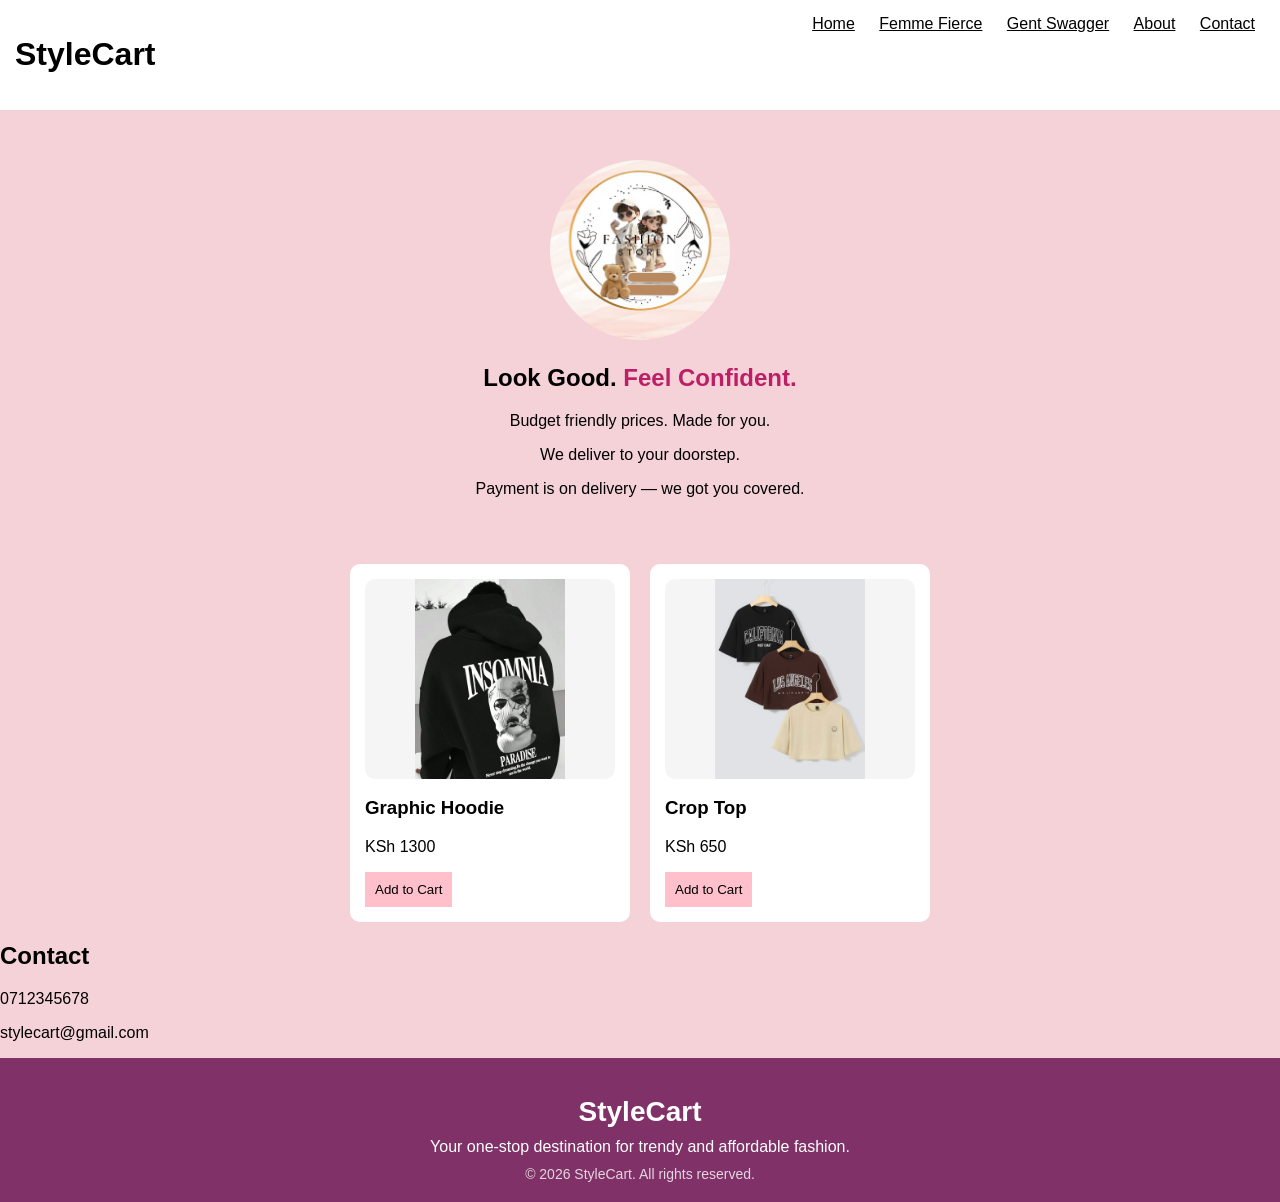
<file: index.html>
<!doctype html>
<html lang="en">
  <head>
    <meta charset="UTF-8" />
    <meta name="viewport" content="width=device-width, initial-scale=1.0" />

    <title>StyleCart</title>

    <!-- External CSS file -->
    <link rel="stylesheet" href="styles.css" />
  </head>

  <body>
    <!-- HEADER / NAVBAR -->
    <header>
      <h1>StyleCart</h1>

      <nav>
        <a href="index.html">Home</a>
        <a href="femme.html">Femme Fierce</a>
        <a href="gent.html">Gent Swagger</a>
        <a href="about.html">About</a>
        <a href="contact.html">Contact</a>
      </nav>
    </header>

    <main>
      <!-- HERO SECTION -->
      <section class="hero">
        <!-- Profile image -->
        <div class="hero-image">
          <img src="profile.jpg" alt="Profile image" />
        </div>

        <!-- Hero text -->
        <div class="hero-text">
          <h2>Look Good. <span>Feel Confident.</span></h2>
          <p>Budget friendly prices. Made for you.</p>
          <p>We deliver to your doorstep.</p>
          <p>Payment is on delivery — we got you covered.</p>
        </div>
      </section>

      <!-- PRODUCTS SECTION -->
      <section class="products" id="products">
        <div class="card">
          <img src="Graphic Hoodie.jpg" alt="Graphic Hoodie" />
          <h3>Graphic Hoodie</h3>
          <p>KSh 1300</p>
          <button onclick="addToCart('Graphic Hoodie', 1300)">
            Add to Cart
          </button>
        </div>

        <div class="card">
          <img src="crops.jpg" alt="Crop Top" />
          <h3>Crop Top</h3>
          <p>KSh 650</p>
          <button onclick="addToCart('Crop Top', 650)">Add to Cart</button>
        </div>
      </section>

      <!-- CONTACT SECTION -->
      <section class="contact">
        <h2>Contact</h2>
        <p>0712345678</p>
        <p>stylecart@gmail.com</p>
      </section>

      <!-- CART PANEL -->
      <div class="cart" id="cart">
        <h2>Your Cart</h2>

        <!-- Items will be added dynamically -->
        <div id="cartItems"></div>

        <!-- Total price -->
        <p id="total"></p>

        <!-- Open checkout -->
        <button onclick="showCheckout()">Checkout</button>
      </div>

      <!-- CHECKOUT PANEL -->
      <div class="checkout" id="checkout">
        <h2>Checkout</h2>

        <form onsubmit="placeOrder(event)">
          <label for="name">Name</label>
          <input type="text" id="name" autocomplete="name" required />

          <label for="phone">Phone</label>
          <input type="number" id="phone" autocomplete="phone" required />

          <label for="email">Email</label>
          <input type="text" id="email" autocomplete="email" required />

          <label for="address">Address</label>
          <input type="text" id="address" autocomplete="address" required />

          <!-- Submit order -->
          <button type="submit">Place Order</button>

          <!-- FIXED: correct function name + prevent form submit bug -->
          <button type="button" onclick="resetOrder()">Reset Order</button>
        </form>
      </div>
    </main>

    <!-- FOOTER -->
    <footer>
      <div class="footer-content">
        <h3>StyleCart</h3>
        <p>Your one-stop destination for trendy and affordable fashion.</p>
        <p class="copyright">© 2026 StyleCart. All rights reserved.</p>
      </div>
    </footer>

    <!-- JavaScript file -->
    <script src="script.js"></script>
  </body>
</html>
</file>
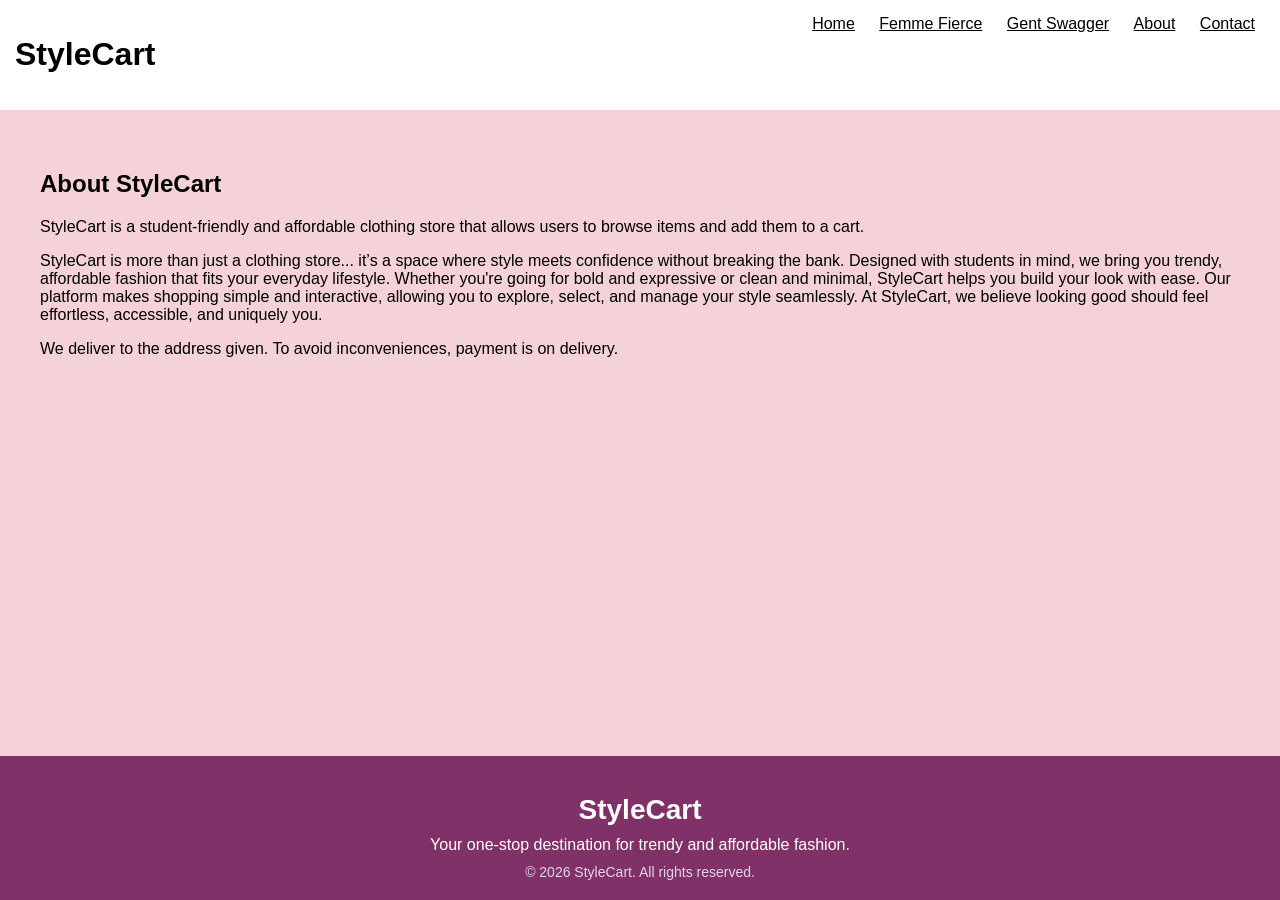
<file: about.html>
<!DOCTYPE html>
<html lang="en">
<head>
    <!-- Meta tags for proper rendering and responsiveness -->
    <meta charset="UTF-8">
    <meta name="viewport" content="width=device-width, initial-scale=1.0">

    <!-- Page title -->
    <title>About</title>

    <!-- External CSS file -->
    <link rel="stylesheet" href="styles.css">
</head>

<!-- FIX: Added missing body tag (previously written as "<>") -->
<body>

    <!-- Header section with site name and navigation -->
    <header>
        <h1>StyleCart</h1>

        <nav>
            <!-- Navigation links between pages -->
            <a href="index.html">Home</a> 
            <a href="femme.html">Femme Fierce</a> 
            <a href="gent.html">Gent Swagger</a> 
            <a href="about.html">About</a> 
            <a href="contact.html">Contact</a>
        </nav>
    </header>

    <!-- Main content of About page -->
    <main>
        <section style="padding:40px;"> 
            <h2>About StyleCart</h2>

            <!-- Short description -->
            <p>
                StyleCart is a student-friendly and affordable clothing store that allows users to browse items and add them to a cart.
            </p>

            <!-- Detailed description -->
            <p>
                StyleCart is more than just a clothing store... it’s a space where style meets confidence without breaking the bank.
                Designed with students in mind, we bring you trendy, affordable fashion that fits your everyday lifestyle. 
                Whether you're going for bold and expressive or clean and minimal, StyleCart helps you build your look with ease. 
                Our platform makes shopping simple and interactive, allowing you to explore, select, and manage your style seamlessly. 
                At StyleCart, we believe looking good should feel effortless, accessible, and uniquely you.
            </p>

            <!-- Delivery info -->
            <p>
                We deliver to the address given. To avoid inconveniences, payment is on delivery.
            </p>
        </section>
    </main>

    <!-- Footer section -->
    <footer>
        <div class="footer-content">
            <h3>StyleCart</h3>
            <p>Your one-stop destination for trendy and affordable fashion.</p>

            <p class="copyright">
                © 2026 StyleCart. All rights reserved.
            </p>
        </div>
    </footer>

</body>
</html>
</file>
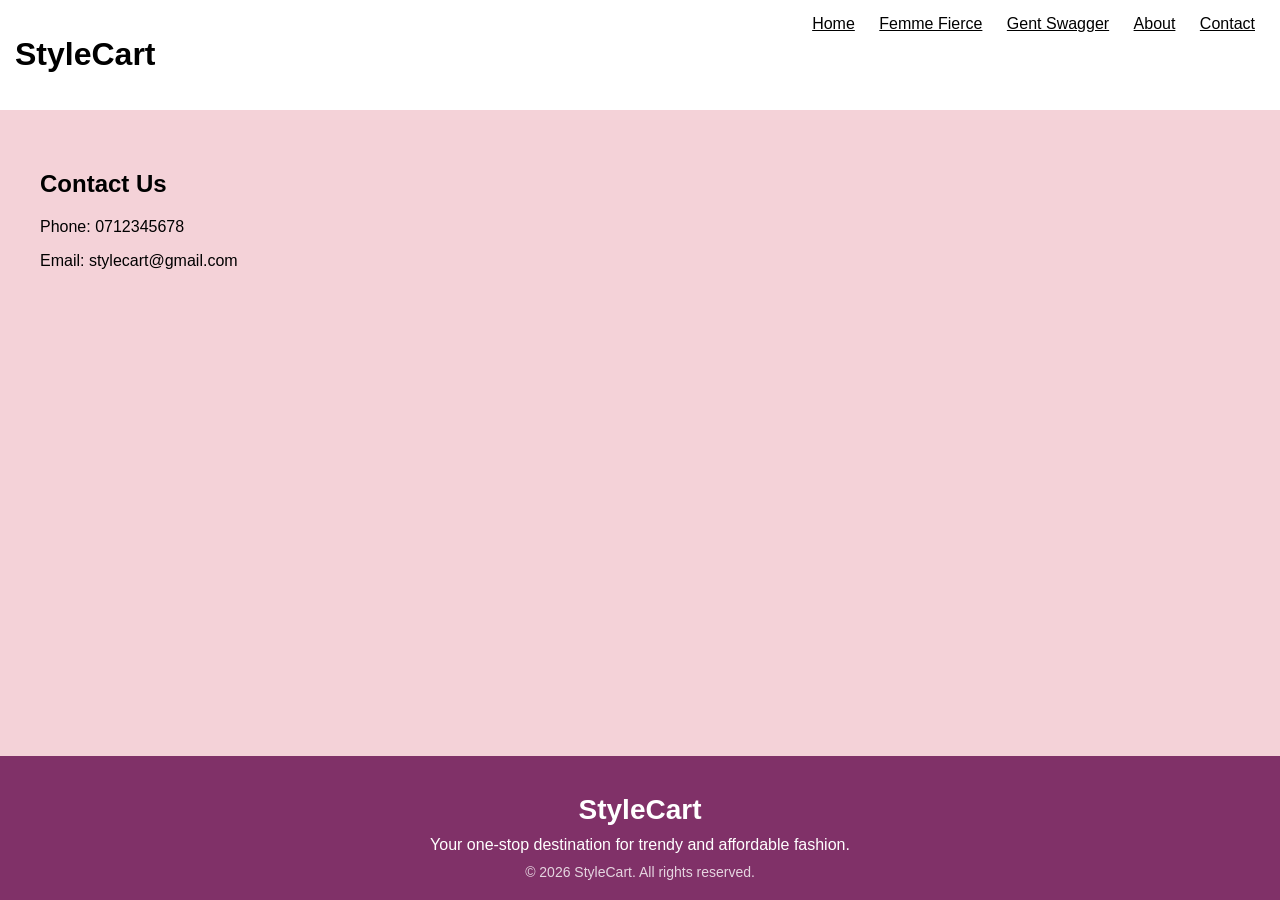
<file: contact.html>
<!DOCTYPE html>
<html lang="en">
<head>
    <meta charset="UTF-8">
    <meta name="viewport" content="width=device-width, initial-scale=1.0">
    <title>Contact</title>

    <!-- External CSS -->
    <link rel="stylesheet" href="styles.css">
</head>

<body>

    <!-- Header section with navigation -->
    <header> 
        <h1>StyleCart</h1> 

        <nav> 
            <a href="index.html">Home</a> 
            <a href="femme.html">Femme Fierce</a> 
            <a href="gent.html">Gent Swagger</a> 
            <a href="about.html">About</a> 
            <a href="contact.html">Contact</a> 
        </nav> 
    </header>

    <!-- Main contact content -->
    <main>

        <section style="padding:40px;"> 
            <h2>Contact Us</h2> 

            <!-- Contact details -->
            <p>Phone: 0712345678</p> 
            <p>Email: stylecart@gmail.com</p>
        </section>

    </main>

    <!-- Footer section -->
    <footer>
        <div class="footer-content">
            <h3>StyleCart</h3>
            <p>Your one-stop destination for trendy and affordable fashion.</p>

            <p class="copyright">
                © 2026 StyleCart. All rights reserved.
            </p>
        </div>
    </footer>

</body>
</html>
</file>
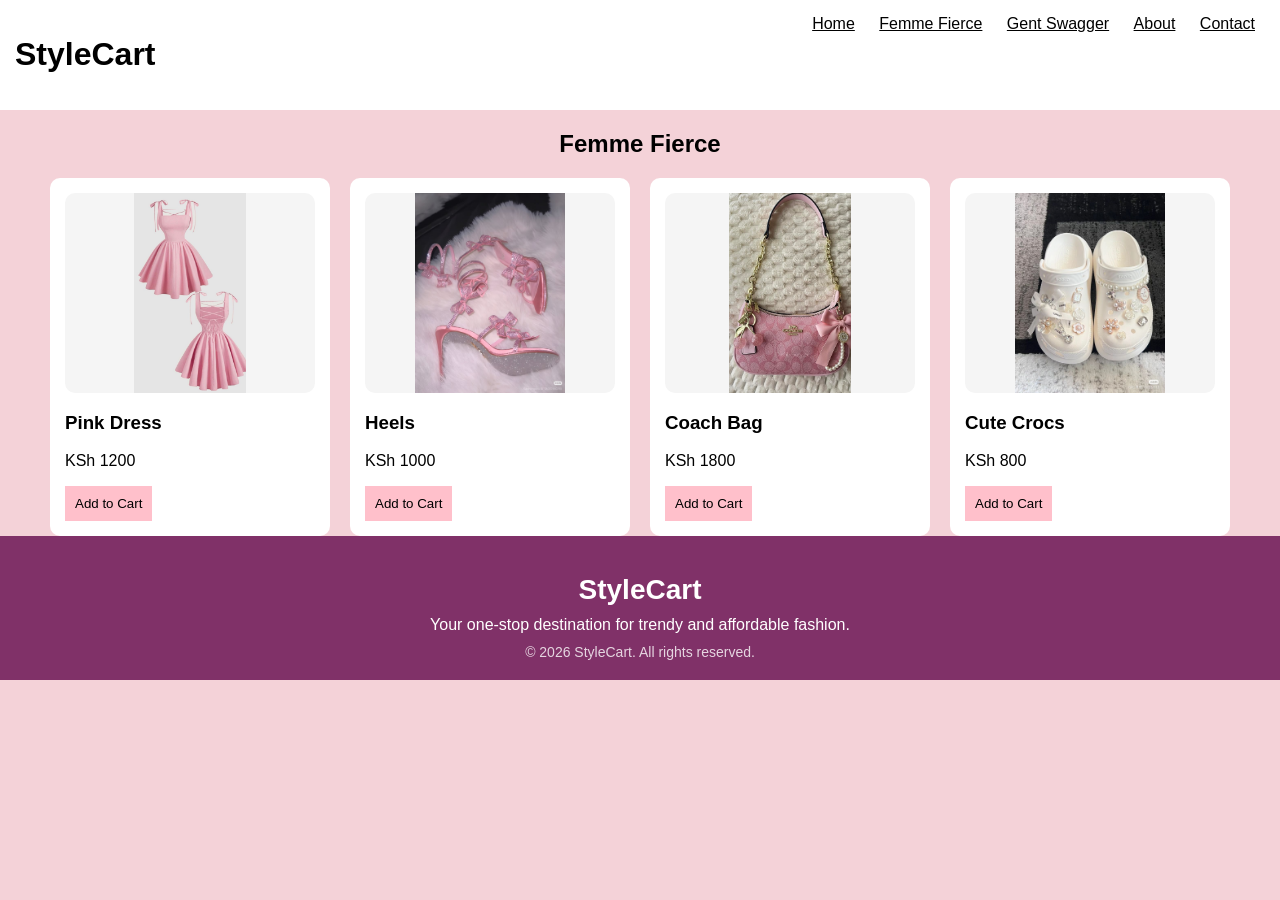
<file: femme.html>
<!DOCTYPE html>
<html lang="en">
<head>
    <meta charset="UTF-8">
    <meta name="viewport" content="width=device-width, initial-scale=1.0">
    <title>FemmeFierce</title>

    <!-- Link to external CSS file -->
    <link rel="stylesheet" href="styles.css">
</head>

<body>

    <!-- Website header and navigation -->
    <header> 
        <h1>StyleCart</h1> 

        <nav> 
            <a href="index.html">Home</a> 
            <a href="femme.html">Femme Fierce</a> 
            <a href="gent.html">Gent Swagger</a> 
            <a href="about.html">About</a> 
            <a href="contact.html">Contact</a> 
        </nav> 
    </header>

    <!-- Page heading -->
    <h2 class="page-title">Femme Fierce</h2> 

    <!-- Products section -->
    <section class="products"> 

        <!-- Product card -->
        <div class="card"> 
            <img src="pink dress.jpg" alt="Pink Dress"> 
            <h3>Pink Dress</h3> 
            <p>KSh 1200</p> 
            <button onclick="addToCart('Pink Dress',1200)">Add to Cart</button> 
        </div> 

        <div class="card"> 
            <img src="heels.jpg" alt="Heels"> 
            <h3>Heels</h3> 
            <p>KSh 1000</p> 
            <button onclick="addToCart('Heels',1000)">Add to Cart</button> 
        </div> 

        <div class="card">
            <img src="coach.jpg" alt="Coach Bag">
            <h3>Coach Bag</h3>
            <p>KSh 1800</p> 
            <button onclick="addToCart('Coach Bag',1800)">Add to Cart</button> 
        </div>

        <div class="card">
            <img src="crocks.jpg" alt="Crocs">
            <h3>Cute Crocs</h3>
            <p>KSh 800</p> 
            <button onclick="addToCart('Cute Crocs',800)">Add to Cart</button> 
        </div>

    </section>

    <!-- CART PANEL -->
    <div class="cart" id="cart">
        <h2>Your Cart</h2>

        <!-- Cart items will be injected here using JS -->
        <div id="cartItems"></div>

        <!-- Total price display -->
        <p id="total"></p>

        <!-- Open checkout panel -->
        <button onclick="showCheckout()">Checkout</button>
    </div>

    <!-- CHECKOUT PANEL -->
    <div class="checkout" id="checkout">
        <h2>Checkout</h2>

        <!-- Order form -->
        <form onsubmit="placeOrder(event)">

            <label>Name</label>
            <input type="text" id="name" required>

            <label>Phone</label>
            <input type="number" id="phone" required>

            <label>Email</label>
            <input type="text" id="email" required>

            <label>Address</label>
            <input type="text" id="address" required>

            <!-- Submit order -->
            <button type="submit">Place Order</button>

            <!-- Reset cart safely (no form submit trigger) -->
            <button type="button" onclick="resetOrder()">Reset Order</button>

        </form>
    </div>

    <!-- Footer section -->
    <footer>
        <div class="footer-content">
            <h3>StyleCart</h3>
            <p>Your one-stop destination for trendy and affordable fashion.</p>
            <p class="copyright">
                © 2026 StyleCart. All rights reserved.
            </p>
        </div>
    </footer>

    <!-- JavaScript file (placed correctly at end of body) -->
    <script src="script.js"></script>

</body>
</html>
</file>
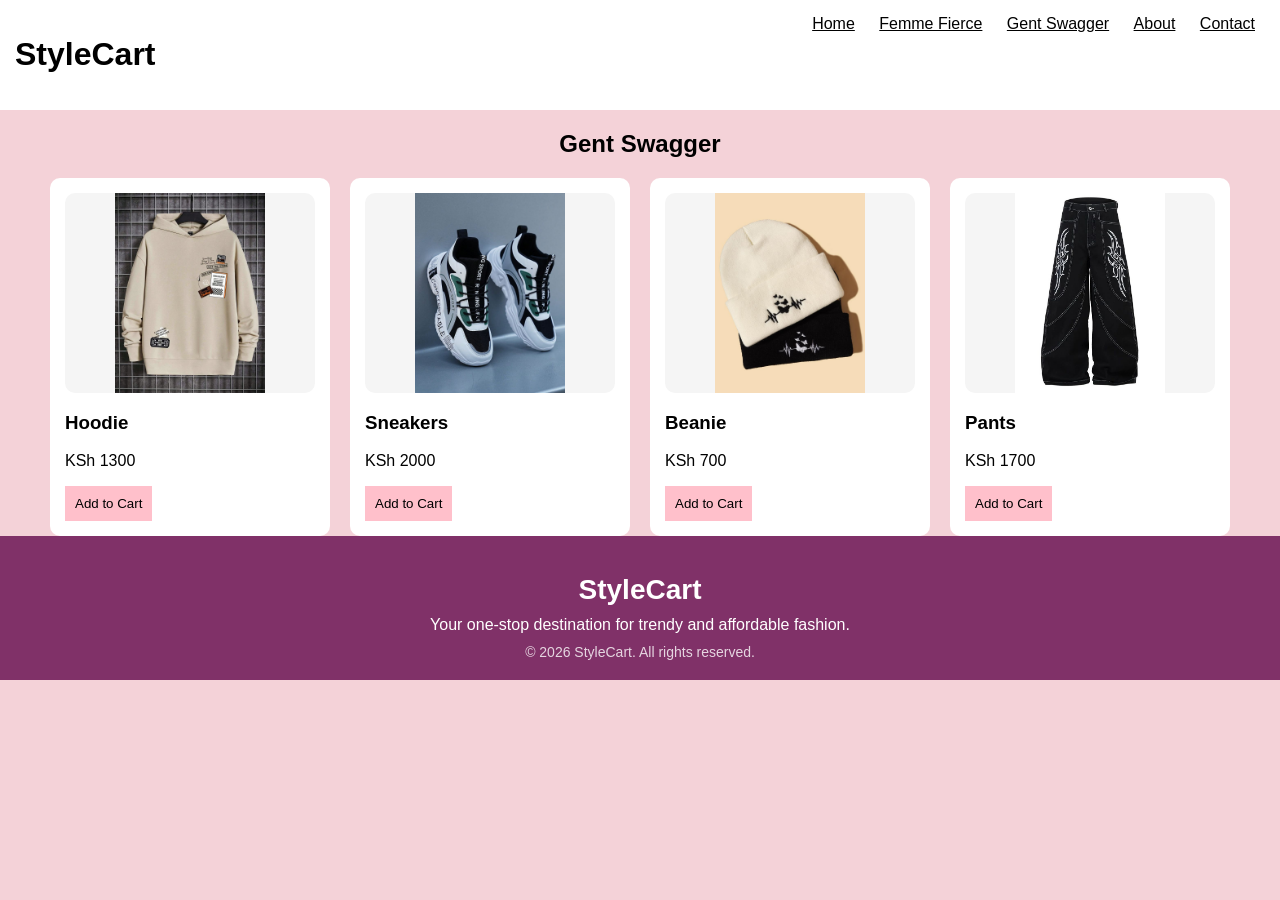
<file: gent.html>
<!DOCTYPE html>
<html lang="en">
<head>
    <meta charset="UTF-8">
    <meta name="viewport" content="width=device-width, initial-scale=1.0">
    <title>Gent Swagger</title>

    <!-- External CSS file -->
    <link rel="stylesheet" href="styles.css">
</head>

<body>

    <!-- Header section with navigation -->
    <header> 
        <h1>StyleCart</h1> 

        <nav> 
            <a href="index.html">Home</a> 
            <a href="femme.html">Femme Fierce</a> 
            <a href="gent.html">Gent Swagger</a> 
            <a href="about.html">About</a> 
            <a href="contact.html">Contact</a> 
        </nav> 
    </header>

    <!-- Page title -->
    <h2 class="page-title">Gent Swagger</h2> 

    <!-- Products section -->
    <section class="products"> 

        <div class="card"> 
            <img src="hoodie.jpg" alt="Hoodie"> 
            <h3>Hoodie</h3> 
            <p>KSh 1300</p> 
            <button onclick="addToCart('Hoodie',1300)">Add to Cart</button> 
        </div> 

        <div class="card"> 
            <img src="sneakers.jpg" alt="Sneakers"> 
            <h3>Sneakers</h3> 
            <p>KSh 2000</p> 
            <button onclick="addToCart('Sneakers',2000)">Add to Cart</button> 
        </div> 

        <div class="card"> 
            <img src="Beanie.jpg" alt="Beanie"> 
            <h3>Beanie</h3> 
            <p>KSh 700</p> 
            <button onclick="addToCart('Beanie',700)">Add to Cart</button> 
        </div>  

        <div class="card"> 
            <img src="pants.jpg" alt="Pants"> 
            <h3>Pants</h3> 
            <p>KSh 1700</p> 
            <button onclick="addToCart('Pants',1700)">Add to Cart</button> 
        </div> 

    </section>

    <!-- CART SECTION -->
    <div class="cart" id="cart">
        <h2>Your Cart</h2>

        <!-- Cart items injected by JavaScript -->
        <div id="cartItems"></div>

        <!-- Total price display -->
        <p id="total"></p>

        <!-- Open checkout -->
        <button onclick="showCheckout()">Checkout</button>
    </div>

    <!-- CHECKOUT SECTION -->
    <div class="checkout" id="checkout">
        <h2>Checkout</h2>

        <!-- Order form -->
        <form onsubmit="placeOrder(event)">

            <label>Name</label>
            <input type="text" id="name" required>

            <label>Phone</label>
            <input type="number" id="phone" required>

            <label>Email</label>
            <input type="text" id="email" required>

            <label>Address</label>
            <input type="text" id="address" required>

            <!-- Submit order -->
            <button type="submit">Place Order</button>

            <!-- FIXED: correct function + prevent form submit issue -->
            <button type="button" onclick="resetOrder()">Reset Order</button>

        </form>
    </div>

    <!-- Footer section -->
    <footer>
        <div class="footer-content">
            <h3>StyleCart</h3>
            <p>Your one-stop destination for trendy and affordable fashion.</p>
            <p class="copyright">
                © 2026 StyleCart. All rights reserved.
            </p>
        </div>
    </footer>

    <!-- JavaScript file  -->
    <script src="script.js"></script>

</body>
</html>
</file>
<file: styles.css>
/* Page setup */
body {
  font-family: Arial;
  margin: 0;
  background: rgb(244, 210, 216);
  min-height: 100vh;
  display: flex;
  flex-direction: column;
}

/* Ensures footer stays at bottom */
main {
  flex: 1;
}

/* Header styling */
header {
  display: flex;
  justify-content: space-between;
  padding: 15px;
  background: white;
}
.page-title {
  text-align: center;
  margin: 20px 0;
}

/* Navigation links */
nav a {
  margin: 10px;
  color: black;
  text-decoration: underline;
}

nav a:hover {
  color: hotpink;
}

/* Hero section */
.hero {
  text-align: center;
  padding: 50px;
}

/* Profile/hero image */
.hero-image img {
  width: 180px;
  height: 180px;
  border-radius: 50%;
  object-fit: cover;
}

/* Highlighted text in hero */
.hero span {
  color: rgb(189, 31, 102);
}

/* Product layout */
.products {
  display: flex;
  gap: 20px;
  justify-content: center;
  flex-wrap: wrap;
}

/* Product card */
.card {
  background: white;
  padding: 15px;
  border-radius: 10px;
  width: 250px;
}

/* Product image styling */
.card img {
  width: 100%;
  height: 200px;
  object-fit: contain;
  background: #f5f5f5;
  display: block;
  margin-bottom: 10px;
  border-radius: 10px;
}

/* Buttons */
button {
  background: pink;
  border: none;
  padding: 10px;
  cursor: pointer;
  display: block;
  margin-top: 10px;
}

button:hover {
  background: hotpink;
  color: white;
}

/* Cart panel */
.cart {
  position: fixed;
  right: 0;
  top: 0;
  width: 300px;
  background: white;
  height: 100%;
  padding: 20px;
  display: none;
  overflow-y: auto;
}

/* Checkout panel */
.checkout {
  position: fixed;
  right: 0;
  top: 0;
  width: 300px;
  background: white;
  height: 100%;
  padding: 20px;
  display: none;
  overflow-y: auto;
}

/* Form labels */
label {
  display: block;
  margin-top: 10px;
  margin-bottom: 5px;
}

/* Footer */
footer {
  background-color: #803168;
  color: white;
  text-align: center;
  padding: 10px 0;
}

/* Footer title */
.footer-content h3 {
  margin-bottom: 10px;
  font-size: 28px;
}

/* Footer text */
.footer-content p {
  margin: 10px 0;
}

/* Copyright text */
.copyright {
  font-size: 14px;
  opacity: 0.8;
}
</file>
